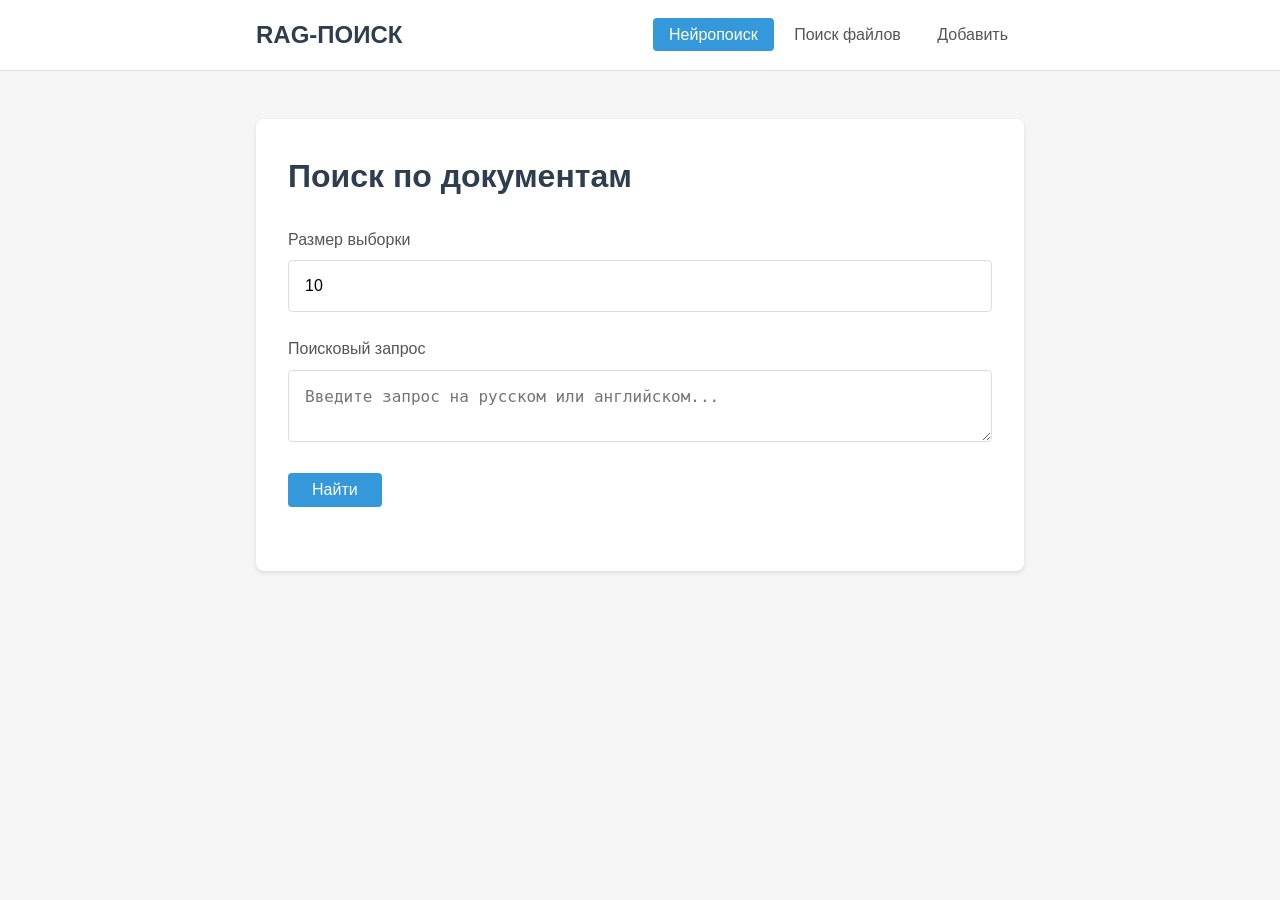
<file: static/index.html>
<!DOCTYPE html>
<html lang="ru">
<head>
    <meta charset="UTF-8">
    <meta name="viewport" content="width=device-width, initial-scale=1.0">
    <title>RAG Поиск — Поиск документов</title>
    <link rel="stylesheet" href="/static/style.css">
</head>
<body class="p-page">
    <header class="b-header">
        <div class="b-header__container">
            <div class="b-header__logo">RAG-ПОИСК</div>
            <nav class="b-nav">
                <a class="b-nav__link b-nav__link_active" href="/">Нейропоиск</a>
                <a class="b-nav__link" href="/search-files">Поиск файлов</a>
                <a class="b-nav__link" href="/add">Добавить</a>
            </nav>
        </div>
    </header>

    <main class="p-page__container">
        <div class="b-card">
            <h1 class="b-card__title">Поиск по документам</h1>
            
            <div class="b-field">
                <label class="b-field__label" for="query">Размер выборки</label>
                <input class="b-field__input" id="topk" type="number" value="10">
            </div>

            <div class="b-field">
                <label class="b-field__label" for="query">Поисковый запрос</label>
                <textarea class="b-field__input" id="query" placeholder="Введите запрос на русском или английском..."></textarea>
            </div>
            
            <button class="b-btn" id="search-btn">Найти</button>
            
            <div class="b-status" id="search-status" style="display: none;"></div>
            
            <div class="b-results" id="results"></div>
        </div>
    </main>

    <script src="/static/lib/marked.min.js"></script>
    <script src="/static/lib/purify.min.js"></script>
    <script src="/static/app.js"></script>
</body>
</html>
</file>
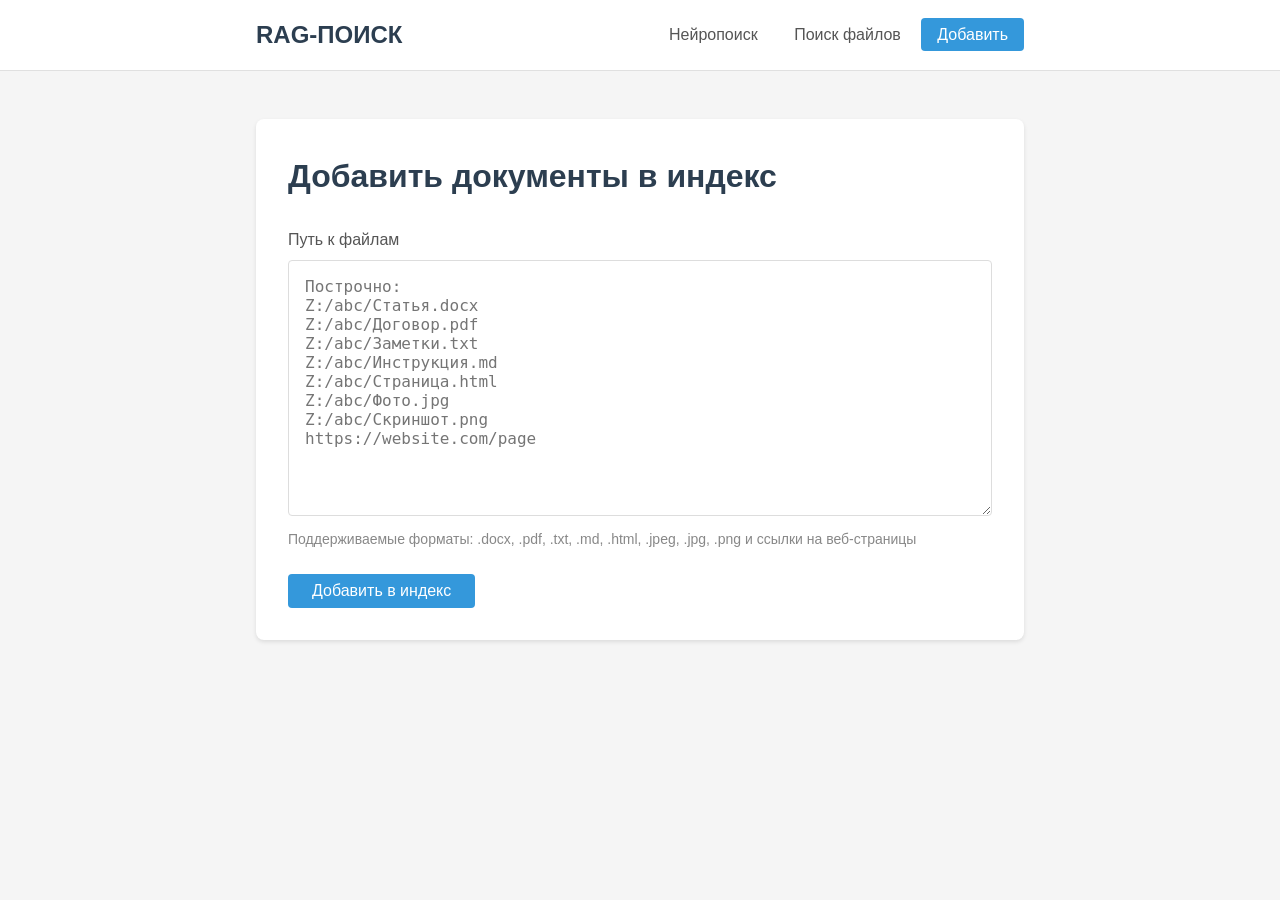
<file: static/add.html>
<!DOCTYPE html>
<html lang="ru">
<head>
    <meta charset="UTF-8">
    <meta name="viewport" content="width=device-width, initial-scale=1.0">
    <title>RAG Поиск — Добавить документ</title>
    <link rel="stylesheet" href="/static/style.css">
</head>
<body class="p-page">
    <header class="b-header">
        <div class="b-header__container">
            <div class="b-header__logo">RAG-ПОИСК</div>
            <nav class="b-nav">
                <a class="b-nav__link" href="/">Нейропоиск</a>
                <a class="b-nav__link" href="/search-files">Поиск файлов</a>
                <a class="b-nav__link b-nav__link_active" href="/add">Добавить</a>
            </nav>
        </div>
    </header>

    <main class="p-page__container">
        <div class="b-card">
            <h1 class="b-card__title">Добавить документы в индекс</h1>
            
            <div class="b-field">
                <label class="b-field__label" for="file_path">Путь к файлам</label>
                <textarea class="b-field__input b-field__input_size_large" id="file_path" placeholder=""></textarea>
                <div class="b-field__help">Поддерживаемые форматы: .docx, .pdf, .txt, .md, .html, .jpeg, .jpg, .png и ссылки на веб-страницы</div>
            </div>
            
            <button class="b-btn" id="add-btn">Добавить в индекс</button>
            
            <div class="b-status" id="add-status" style="display: none;"></div>
        </div>
    </main>

    <script src="/static/app.js"></script>
</body>
</html>
</file>
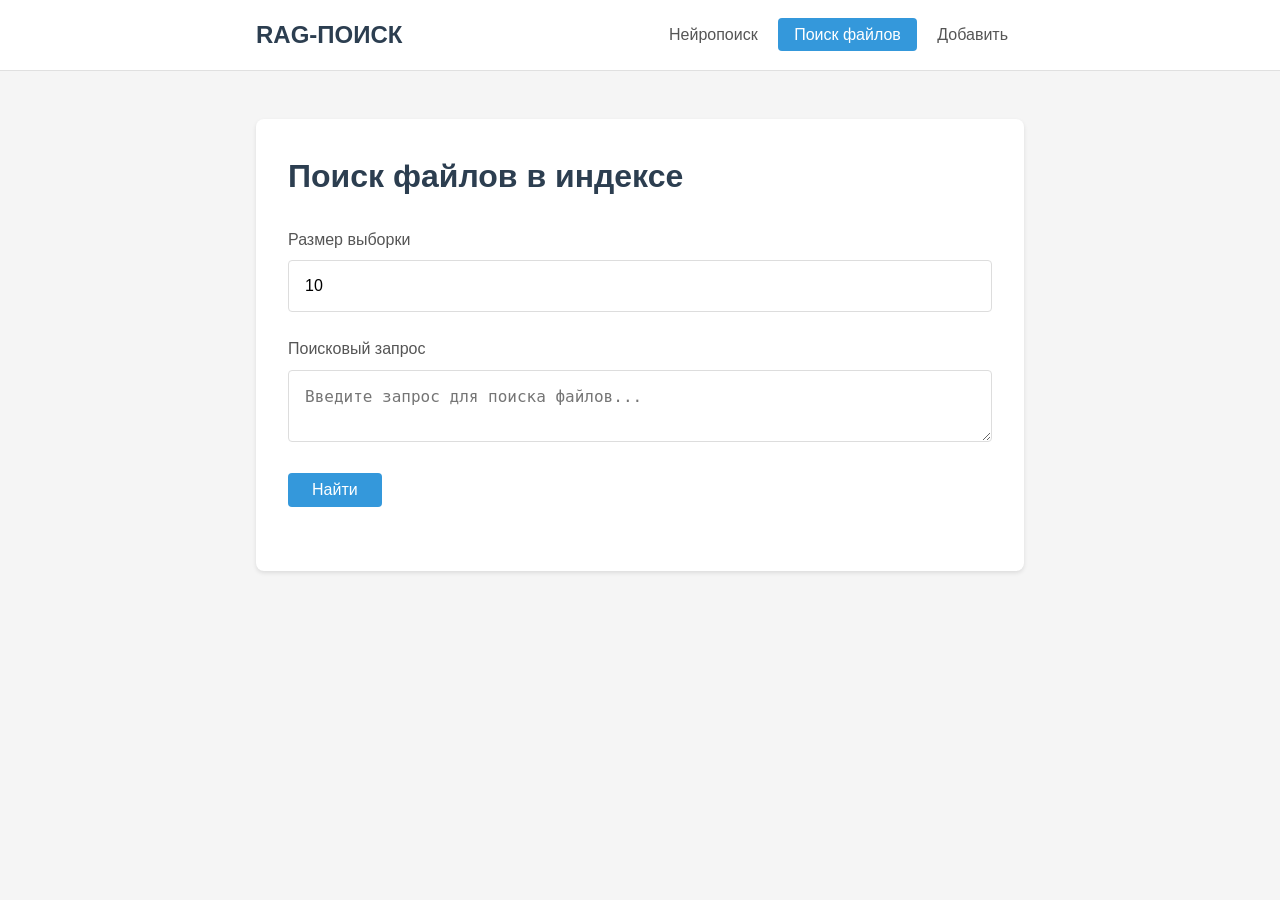
<file: static/search-files.html>
<!DOCTYPE html>
<html lang="ru">
<head>
    <meta charset="UTF-8">
    <meta name="viewport" content="width=device-width, initial-scale=1.0">
    <title>RAG Поиск — Поиск файлов</title>
    <link rel="stylesheet" href="/static/style.css">
</head>
<body class="p-page">
    <header class="b-header">
        <div class="b-header__container">
            <div class="b-header__logo">RAG-ПОИСК</div>
            <nav class="b-nav">
                <a class="b-nav__link" href="/">Нейропоиск</a>
                <a class="b-nav__link b-nav__link_active" href="/search-files">Поиск файлов</a>
                <a class="b-nav__link" href="/add">Добавить</a>
            </nav>
        </div>
    </header>

    <main class="p-page__container">
        <div class="b-card">
            <h1 class="b-card__title">Поиск файлов в индексе</h1>

            <div class="b-field">
                <label class="b-field__label" for="query">Размер выборки</label>
                <input class="b-field__input" id="topk" type="number" value="10">
            </div>

            <div class="b-field">
                <label class="b-field__label" for="query">Поисковый запрос</label>
                <textarea class="b-field__input" id="query" placeholder="Введите запрос для поиска файлов..."></textarea>
            </div>
            
            <button class="b-btn" id="search-files-btn">Найти</button>
            
            <div class="b-status" id="search-files-status" style="display: none;"></div>
            
            <div class="b-results" id="search-files-results"></div>
        </div>
    </main>

    <script src="/static/app.js"></script>
</body>
</html>
</file>
<file: static/style.css>
:root {
    /* Цвета */
    --color-primary: #3498db;
    --color-primary-hover: #2980b9;
    --color-bg-page: #f5f5f5;
    --color-bg-card: #fff;
    --color-bg-muted: #fafafa;
    --color-bg-hover: #f0f0f0;
    --color-text: #333;
    --color-text-muted: #888;
    --color-text-secondary: #555;
    --color-title: #2c3e50;
    --color-border: #ddd;
    --color-border-light: #e0e0e0;
    --color-disabled: #bdc3c7;

    /* Статусы */
    --color-success-bg: #d4edda;
    --color-success-text: #155724;
    --color-success-border: #c3e6cb;
    --color-error-bg: #f8d7da;
    --color-error-text: #721c24;
    --color-error-border: #f5c6cb;
    --color-info-bg: #d1ecf1;
    --color-info-text: #0c5460;
    --color-info-border: #bee5eb;

    /* Отступы (база 0.5rem = 8px) */
    --space-xs: 0.25rem;
    --space-sm: 0.5rem;
    --space-md: 1rem;
    --space-lg: 1.5rem;
    --space-xl: 2rem;
    --space-2xl: 2.5rem;

    /* Размеры шрифтов */
    --font-sm: 0.875rem;
    --font-base: 1rem;
    --font-lg: 1.25rem;
    --font-xl: 1.5rem;

    /* Радиусы */
    --radius-sm: 0.25rem;
    --radius-md: 0.5rem;

    /* Контейнер */
    --container-max: 50rem;

    /* Тени */
    --shadow-card: 0 0.125rem 0.25rem rgba(0, 0, 0, 0.1);
}

* {
    margin: 0;
    padding: 0;
    box-sizing: border-box;
}

body {
    font-family: -apple-system, BlinkMacSystemFont, 'Segoe UI', Roboto, Oxygen, Ubuntu, Cantarell, sans-serif;
    background: var(--color-bg-page);
    color: var(--color-text);
    line-height: 1.6;
}

.b-header {
    background: var(--color-bg-card);
    border-bottom: 1px solid var(--color-border-light);
    padding: var(--space-md) 0;
    margin-bottom: var(--space-xl);
}

.b-header__container {
    max-width: var(--container-max);
    margin: 0 auto;
    padding: 0 var(--space-md);
    display: flex;
    justify-content: space-between;
    align-items: center;
}

.b-header__logo {
    font-size: var(--font-xl);
    font-weight: 600;
    color: var(--color-title);
}

.b-nav__link {
    color: var(--color-text-secondary);
    text-decoration: none;
    padding: var(--space-sm) var(--space-md);
    border-radius: var(--radius-sm);
    transition: background 0.2s;
}

.b-nav__link:hover {
    background: var(--color-bg-hover);
}

.b-nav__link_active {
    background: var(--color-primary);
    color: var(--color-bg-card);
}

.p-page__container {
    max-width: var(--container-max);
    margin: 0 auto;
    padding: var(--space-md);
}

.b-card {
    background: var(--color-bg-card);
    border-radius: var(--radius-md);
    padding: var(--space-xl);
    box-shadow: var(--shadow-card);
}

.b-card__title {
    margin-bottom: var(--space-lg);
    color: var(--color-title);
}

.b-field {
    margin-bottom: var(--space-lg);
}

.b-field__label {
    display: block;
    margin-bottom: var(--space-sm);
    font-weight: 500;
    color: var(--color-text-secondary);
}

.b-field__input {
    width: 100%;
    padding: var(--space-md);
    border: 1px solid var(--color-border);
    border-radius: var(--radius-sm);
    font-size: var(--font-base);
    transition: border-color 0.2s;
    resize: vertical;
}

.b-field__input:focus {
    outline: none;
    border-color: var(--color-primary);
}

.b-field__input_size_large {
    height: 16rem;
}

.b-field__help {
    font-size: var(--font-sm);
    color: var(--color-text-muted);
    margin-top: var(--space-xs);
}

.b-btn {
    display: inline-block;
    padding: var(--space-sm) var(--space-lg);
    background: var(--color-primary);
    color: var(--color-bg-card);
    border: none;
    border-radius: var(--radius-sm);
    font-size: var(--font-base);
    cursor: pointer;
    transition: background 0.2s;
}

.b-btn:hover {
    background: var(--color-primary-hover);
}

.b-btn:disabled {
    background: var(--color-disabled);
    cursor: not-allowed;
}

.b-results {
    margin-top: var(--space-xl);
}

.b-result {
    padding: var(--space-md);
    border: 1px solid var(--color-border-light);
    border-radius: var(--radius-sm);
    margin-bottom: var(--space-sm);
    background: var(--color-bg-muted);
}

.b-result__score {
    font-size: var(--font-sm);
    color: var(--color-text-muted);
    margin-bottom: var(--space-sm);
}

.b-result__content {
    color: var(--color-text);
}

.b-result__refs-title {
    font-weight: bold;
    text-transform: uppercase;
}

.b-result__refs-list {
    margin-left: var(--space-lg);
    margin-bottom: var(--space-sm);
}

.b-result__ref {
    margin-bottom: var(--space-xs);
}

.b-result__ref-note {
    color: var(--color-text-secondary);
    font-style: italic;
}

.b-markdown h1,
.b-markdown h2,
.b-markdown h3,
.b-markdown h4,
.b-markdown h5,
.b-markdown h6 {
    margin-top: var(--space-md);
    margin-bottom: var(--space-sm);
    color: var(--color-title);
    line-height: 1.3;
}

.b-markdown h1 { font-size: var(--font-xl); }
.b-markdown h2 { font-size: 1.3rem; }
.b-markdown h3 { font-size: 1.1rem; }

.b-markdown p {
    margin-bottom: var(--space-sm);
}

.b-markdown ul,
.b-markdown ol {
    margin-left: var(--space-lg);
    margin-bottom: var(--space-sm);
}

.b-markdown li {
    margin-bottom: var(--space-xs);
}

.b-markdown code {
    background: var(--color-bg-hover);
    padding: 0.125rem 0.375rem;
    border-radius: 0.1875rem;
    font-family: 'Consolas', 'Monaco', monospace;
    font-size: 0.9em;
}

.b-markdown pre {
    background: var(--color-bg-page);
    padding: var(--space-sm) var(--space-md);
    border-radius: var(--radius-sm);
    overflow-x: auto;
    margin-bottom: var(--space-sm);
}

.b-markdown pre code {
    background: none;
    padding: 0;
}

.b-markdown blockquote {
    border-left: 0.25rem solid var(--color-primary);
    padding-left: var(--space-md);
    margin-left: 0;
    color: #666;
    font-style: italic;
}

.b-markdown a {
    color: var(--color-primary);
    text-decoration: none;
}

.b-markdown a:hover {
    text-decoration: underline;
}

.b-markdown table {
    border-collapse: collapse;
    width: 100%;
    margin-bottom: var(--space-sm);
}

.b-markdown th,
.b-markdown td {
    border: 1px solid var(--color-border);
    padding: var(--space-sm);
    text-align: left;
}

.b-markdown th {
    background: var(--color-bg-hover);
    font-weight: 600;
}

.b-status {
    padding: var(--space-sm) var(--space-md);
    border-radius: var(--radius-sm);
    margin-top: var(--space-md);
}

.b-status_success {
    background: var(--color-success-bg);
    color: var(--color-success-text);
    border: 1px solid var(--color-success-border);
}

.b-status_error {
    background: var(--color-error-bg);
    color: var(--color-error-text);
    border: 1px solid var(--color-error-border);
}

.b-status_info {
    background: var(--color-info-bg);
    color: var(--color-info-text);
    border: 1px solid var(--color-info-border);
}

.b-empty {
    text-align: center;
    padding: var(--space-2xl);
    color: var(--color-text-muted);
}

.b-spinner {
    display: inline-block;
    width: 1rem;
    height: 1rem;
    border: 0.125rem solid var(--color-bg-card);
    border-top-color: transparent;
    border-radius: 50%;
    animation: spin 0.8s linear infinite;
    margin-right: var(--space-sm);
    vertical-align: middle;
}

@keyframes spin {
    to { transform: rotate(360deg); }
}

.b-image-grid {
    display: grid;
    grid-template-columns: repeat(auto-fill, minmax(12rem, 1fr));
    gap: var(--space-md);
    margin-top: var(--space-md);
}

.b-image-item {
    text-align: center;
}

.b-image-item:hover {
    opacity: 0.8;
}

.b-image-item__link {
    text-decoration: none;
}

.b-image-item__thumb {
    max-width: 100%;
    max-height: 12rem;
    border-radius: var(--radius-sm);
    border: 1px solid var(--color-border-light);
    object-fit: cover;
}

.b-image-item__path {
    font-size: var(--font-sm);
    color: var(--color-text-muted);
    margin-top: var(--space-xs);
    word-break: break-all;
}
</file>
